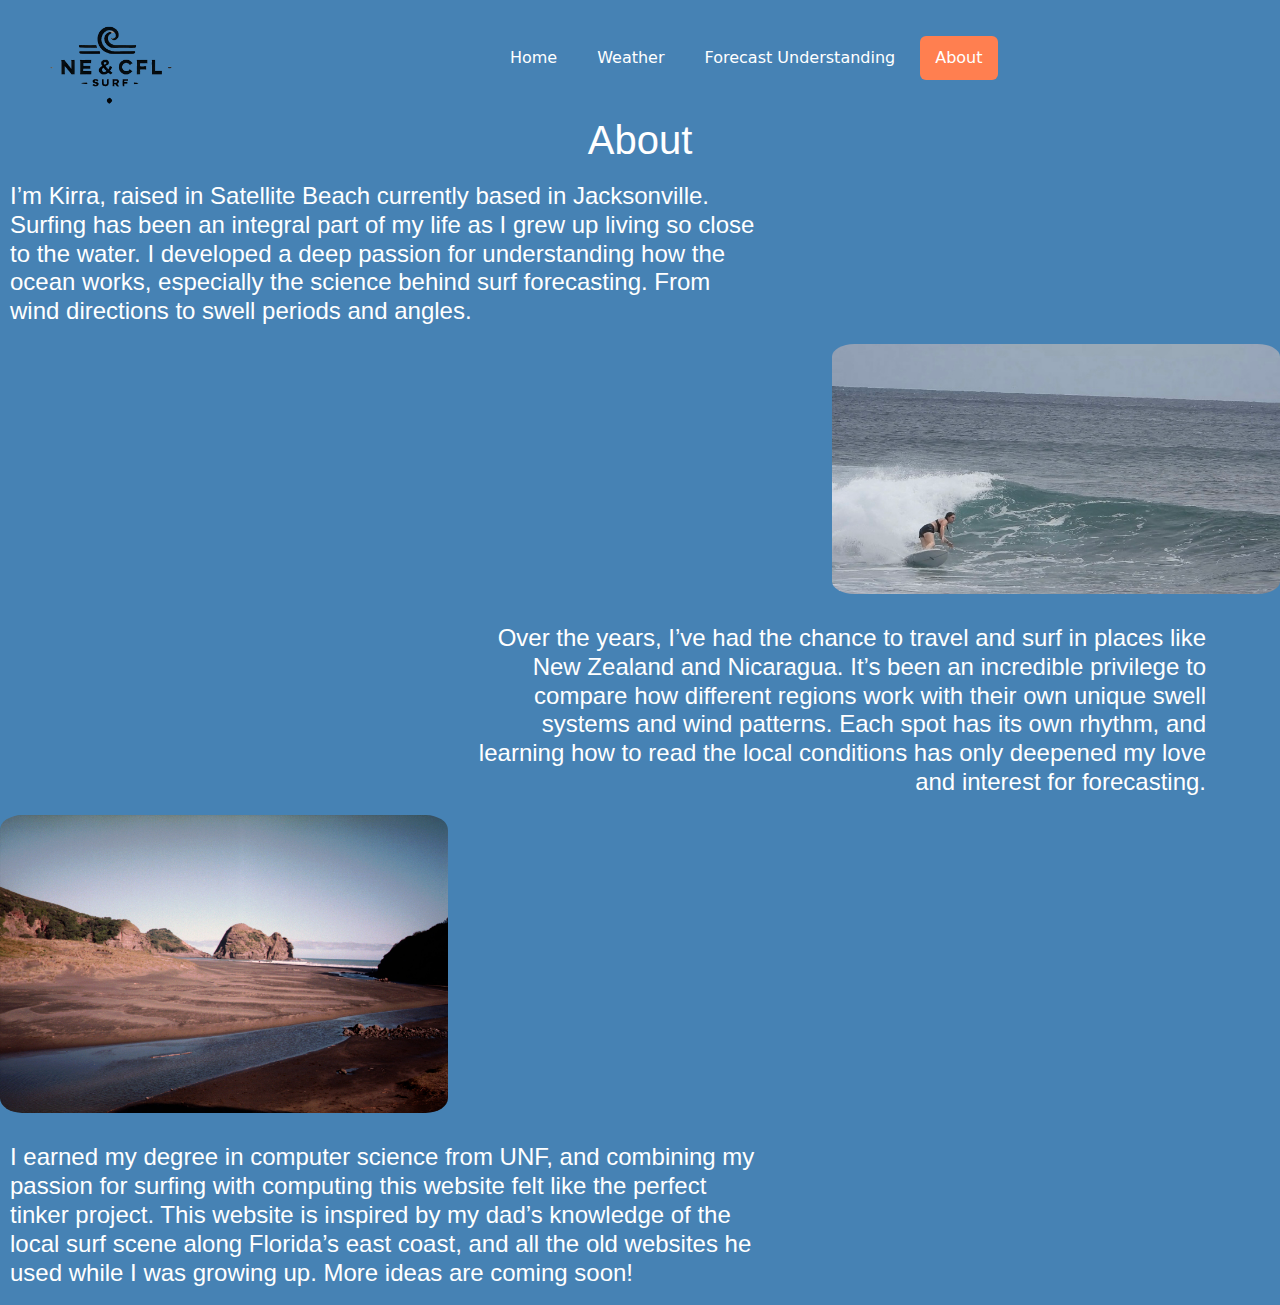
<file: about.html>
<!DOCTYPE html>
<html>
<head>
<title>North East and Central Florida Surf Forecasts|About</title>
<meta name="viewport" content="width=device-width, initial-scale=1.0">
<link href="https://cdn.jsdelivr.net/npm/bootstrap@5.3.3/dist/css/bootstrap.min.css" rel="stylesheet">
<link rel="stylesheet" href="about.css">
</head>

<body>

    <!-- Navbar -->
    <div class="container-fluid py-2">
        <div class="row align-items-center">
            <!-- Logo Section -->
            <div class="col-auto">
                <a href="index.html">
                    <img src="navbarlogo.png" alt="Logo" class="img-fluid logo-img">
                </a>
            </div>

            <!-- Navbar Pills Section -->
            <div class="col d-flex justify-content-center">
                <ul class="nav nav-pills">
                    <li class="nav-item">
                        <a class="nav-link" href="index.html">Home</a>
                    </li>
                    <li class="nav-item">
                        <a class="nav-link" href="weather.html">Weather</a>
                    </li>
                    <li class="nav-item">
                        <a class="nav-link" href="forecast understanding.html">Forecast Understanding</a>
                    </li>
                    <li class="nav-item">
                        <a class="nav-link active" href="about.html">About</a>
                    </li>
                </ul>
            </div>
        </div>
    </div>

    <script src="https://cdn.jsdelivr.net/npm/bootstrap@5.3.3/dist/js/bootstrap.bundle.min.js"></script>
    <h1>About</h1>
    
    <div class="row">
        <div class="col">
            <div class="about1contain">
            <h4>I’m Kirra, raised in Satellite Beach currently based in Jacksonville. Surfing has been an integral part of my life as I grew up living so close to the water. I developed a deep passion for understanding how the ocean works, especially the science behind surf forecasting. 
                From wind directions to swell periods and angles.</h4>
            </div>
        </div>
    </div>

    <img class="image1" src="emma (nica).jpg">

    
    <div class="row">
        <div class="col">
            <div class="about2contain">
                <h4>Over the years, I’ve had the chance to travel and surf in places like New Zealand and Nicaragua. It’s been an incredible privilege to compare how different regions work with their own unique swell systems and wind patterns. Each spot has its own rhythm, and learning how to read the local conditions has only deepened my love and interest for forecasting.</h4>
            </div>
        </div>
    </div>

    <img class="image2" src="piha.JPEG">

    <div class="row">
        <div class="col">
            <div class="about3contain">
                <h4>I earned my degree in computer science from UNF, and combining my passion for surfing with computing this website felt like the perfect tinker project. This website is inspired by my dad’s knowledge of the local surf scene along Florida’s east coast, and all the old websites he used while I was growing up. More ideas are coming soon!</h4>
            </div>
        </div>
    </div>

</body>
<script src="https://cdn.jsdelivr.net/npm/@popperjs/core@2.11.8/dist/umd/popper.min.js"></script>
<script src="https://cdn.jsdelivr.net/npm/bootstrap@5.3.3/dist/js/bootstrap.min.js"></script>
</html>
</file>
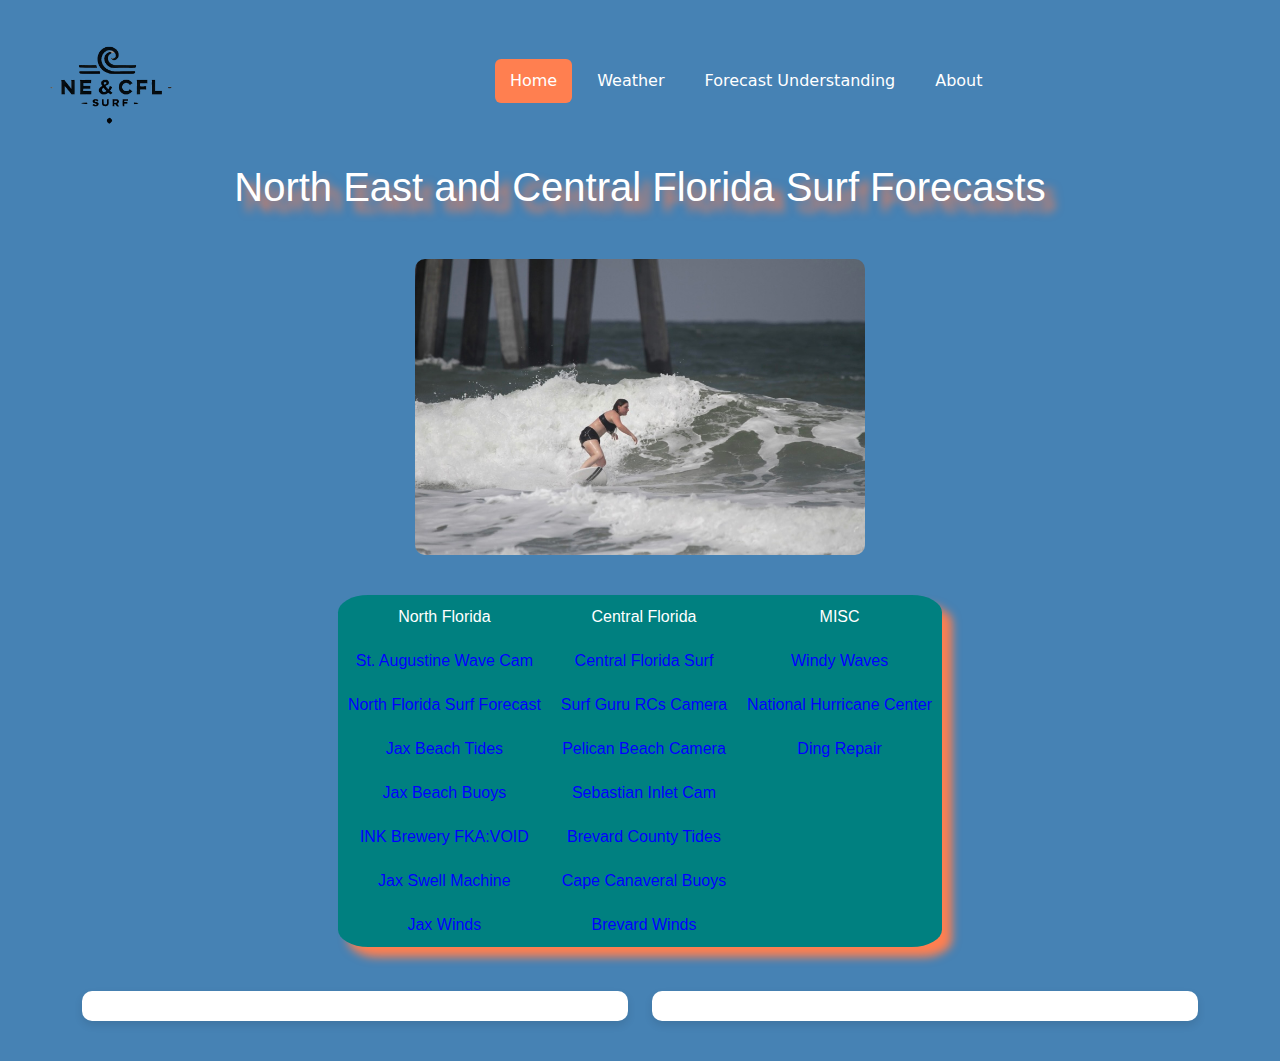
<file: base.html>
<!DOCTYPE html>
<html lang="en">
<head>
    <meta charset="UTF-8">
    <meta name="viewport" content="width=device-width, initial-scale=1.0">
    <title>NE&CFLsurf.com</title>
    <link href="https://cdn.jsdelivr.net/npm/bootstrap@5.3.3/dist/css/bootstrap.min.css" rel="stylesheet">
    <link rel="stylesheet" href="base.css">
</head>
<body>

    <!-- Navbar -->
    <div class="container-fluid py-2">
        <div class="row align-items-center">
            <!-- Logo Section -->
            <div class="col-auto">
                <a href="base.html">
                    <img src="navbarlogo.png" alt="Logo" class="img-fluid logo-img">
                </a>
            </div>

            <!-- Navbar Pills Section -->
            <div class="col d-flex justify-content-center">
                <ul class="nav nav-pills">
                    <li class="nav-item">
                        <a class="nav-link active" href="base.html">Home</a>
                    </li>
                    <li class="nav-item">
                        <a class="nav-link" href="weather.html">Weather</a>
                    </li>
                    <li class="nav-item">
                        <a class="nav-link" href="forecast understanding.html">Forecast Understanding</a>
                    </li>
                    <li class="nav-item">
                        <a class="nav-link" href="about.html">About</a>
                    </li>
                </ul>
            </div>
        </div>
    </div>

    <script src="https://cdn.jsdelivr.net/npm/bootstrap@5.3.3/dist/js/bootstrap.bundle.min.js"></script>

        
    <h1>North East and Central Florida Surf Forecasts</h1>

    
        <a href="about.html">
        <img src="front image.jpg">
        </a>


    <div class="row">
        <div class="col">
            <table>
                <tr>
                <td>North Florida</td>
                <td>Central Florida</td>
                <td>MISC</td>
                </tr>

                <tr>
                <td><a href="https://www.surf-station.com/st-augustine-hd-wave-cam/">St. Augustine Wave Cam</a></td>
                <td><a href="https://www.cflsurf.com/"> Central Florida Surf</a></td>
                <td><a href="https://www.windy.com/-Waves-waves?waves,37.751,-97.822,5"> Windy Waves </a></td>
                </tr>
                
                <tr>
                <td><a href="https://www.surf-station.com/north-florida-surf-forecast-3-2-2/">North Florida Surf Forecast</a></td>
                <td><a href="https://www.surfguru.com/rcs-satellite-beach-surf-report"> Surf Guru RCs Camera</a></td>
                <td><a href="https://www.nhc.noaa.gov/index.shtml"> National Hurricane Center</a></td>
                </tr>
                
                <tr>
                <td><a href="https://tidesandcurrents.noaa.gov/stationhome.html?id=8720291">Jax Beach Tides</a></td>
                <td><a href="https://www.surfline.com/"> Pelican Beach Camera</a></td>
                <td><a href="https://www.phixdoctor.com/product-category/universal/">Ding Repair</a></td>
                </tr>

                <tr>
                    <td><a href="https://www.ndbc.noaa.gov/station_page.php?station=41112">Jax Beach Buoys</a></td>
                    <td><a href="https://www.sebastianinletcam.com/"> Sebastian Inlet Cam</a></td>
                </tr>

                <tr>
                    <td><a href="https://www.inkfactorybrewing.com/jacksonville-surf-report">INK Brewery FKA:VOID</a></td>
                    <td><a href="https://tidesandcurrents.noaa.gov/stationhome.html?id=8721604">Brevard County Tides</a></td>
                </tr>

                <tr></tr>
                    <td><a href="https://www.swellmachine.com/indexec.html">Jax Swell Machine</a></td>
                    <td><a href="https://www.ndbc.noaa.gov/station_page.php?station=41009">Cape Canaveral Buoys</a></td>
                </tr>

                <tr>
                    <td><a href="https://www.ndbc.noaa.gov/station_page.php?station=MYPF1">Jax Winds</a></td>
                    <td><a href="https://www.ndbc.noaa.gov/station_page.php?station=41009">Brevard Winds</a></td>
                </tr>

            </table>
        </div>
    </div>


    <div class="container my-4">
        <div class="row">
            <!-- First Widget -->
            <div class="col-12 col-md-6 mb-3">
                <div class="widget-box">
                    <div id="sc-widget-497" data-sc-widget-type="report" data-sc-widget-slug="jacksonville-beach-florida" data-sc-widget-theme="light" data-sc-widget-units="1"></div>
                </div>
            </div>
    
            <!-- Second Widget -->
            <div class="col-12 col-md-6 mb-3">
                <div class="widget-box">
                    <div id="sc-widget-500" data-sc-widget-type="report" data-sc-widget-slug="cocoa-beach-florida" data-sc-widget-theme="light" data-sc-widget-units="1"></div>
                </div>
            </div>
        </div>
    </div>
    
    <script src="https://surfcaptain.com/js/get-widget.js?id=497" defer></script>
    <script src="https://surfcaptain.com/js/get-widget.js?id=500" defer></script>
    </body>

<script src="https://cdn.jsdelivr.net/npm/@popperjs/core@2.11.8/dist/umd/popper.min.js"></script>
<script src="https://cdn.jsdelivr.net/npm/bootstrap@5.3.3/dist/js/bootstrap.min.js"></script>
</html>
</file>
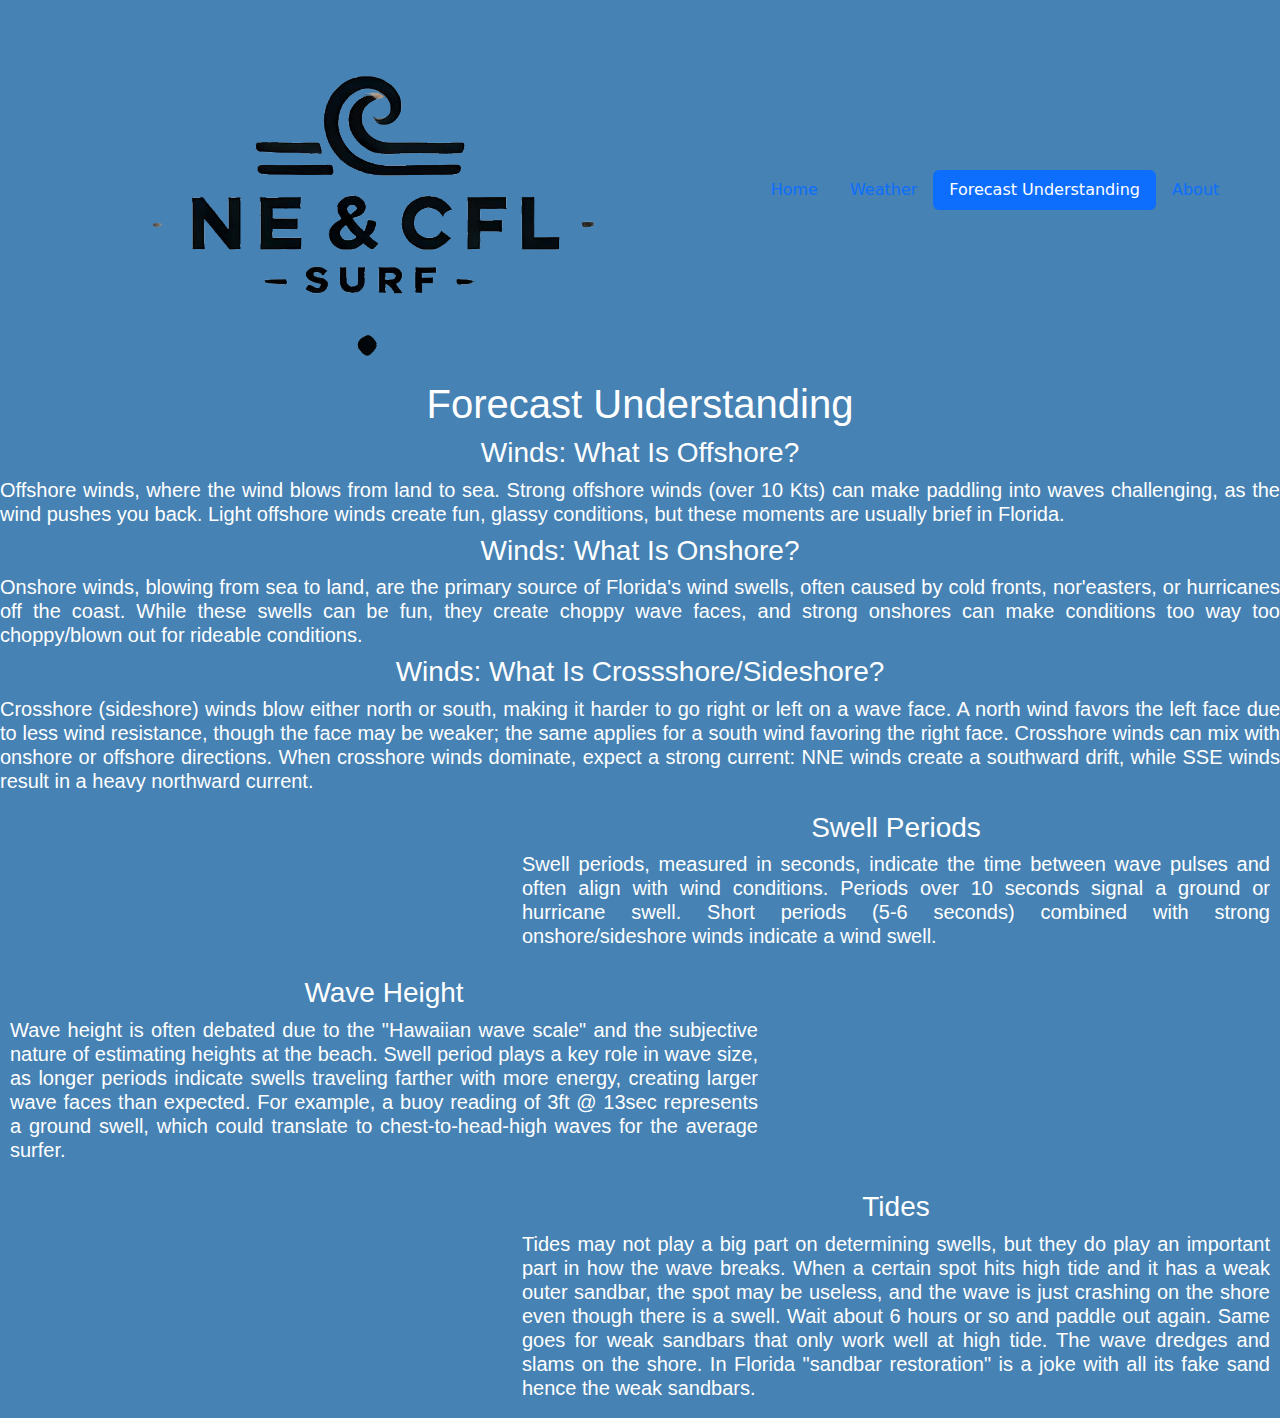
<file: forecast understanding.html>
<!DOCTYPE html>
<html>
<head>
<title>North East and Central Florida Surf Forecasts|Forecast Understanding</title>
<meta name="viewport" content="width=device-width, initial-scale=1.0">
<link href="https://cdn.jsdelivr.net/npm/bootstrap@5.3.3/dist/css/bootstrap.min.css" rel="stylesheet">
<link rel="stylesheet" href="forecast understanding.css">
</head>

<body>

    <!-- Navbar -->
    <div class="container-fluid py-2">
        <div class="row align-items-center">
            <!-- Logo Section -->
            <div class="col-auto">
                <a href="index.html">
                    <img src="navbarlogo.png" alt="Logo" class="img-fluid logo-img">
                </a>
            </div>

            <!-- Navbar Pills Section -->
            <div class="col d-flex justify-content-center">
                <ul class="nav nav-pills">
                    <li class="nav-item">
                        <a class="nav-link" href="index.html">Home</a>
                    </li>
                    <li class="nav-item">
                        <a class="nav-link" href="weather.html">Weather</a>
                    </li>
                    <li class="nav-item">
                        <a class="nav-link active" href="forecast understanding.html">Forecast Understanding</a>
                    </li>
                    <li class="nav-item">
                        <a class="nav-link" href="about.html">About</a>
                    </li>
                </ul>
            </div>
        </div>
    </div>

    <script src="https://cdn.jsdelivr.net/npm/bootstrap@5.3.3/dist/js/bootstrap.bundle.min.js"></script>

<div class="row">
    <div class="col">
            <h1>Forecast Understanding</h1>
        <div class="windUnderstandingOffshore">
            <h3>Winds: What Is Offshore?</h3>
            <h5>Offshore winds, where the wind blows from land to sea. Strong offshore winds (over 10 Kts) can make paddling into waves challenging, as the wind pushes you back. Light offshore winds create fun, glassy conditions, but these moments are usually brief in Florida. </h5>
            </div>
    </div>
</div>

<div class="row">
    <div class="col">
        <div class="windUnderstandingOnshore">
            <h3>Winds: What Is Onshore?</h3>
            <h5>Onshore winds, blowing from sea to land, are the primary source of Florida's wind swells, often caused by cold fronts, nor'easters, or hurricanes off the coast. While these swells can be fun, they create choppy wave faces, and strong onshores can make conditions too way too choppy/blown out for rideable conditions. </h5>
            </div>
    </div>
</div>

<div class="row">
    <div class="col">
        <div class="windUnderstandingSideshore">
            <h3>Winds: What Is Crossshore/Sideshore?</h3>
            <h5>Crosshore (sideshore) winds blow either north or south, making it harder to go right or left on a wave face. A north wind favors the left face due to less wind resistance, though the face may be weaker; the same applies for a south wind favoring the right face. Crosshore winds can mix with onshore or offshore directions. When crosshore winds dominate, expect a strong current: NNE winds create a southward drift, while SSE winds result in a heavy northward current.</h5>
            </div>
    </div>
</div>


<div class="row">
    <div class="col">
            <div class="swellPeriod">
                <h3> Swell Periods</h3>
                <h5>Swell periods, measured in seconds, indicate the time between wave pulses and often align with wind conditions. Periods over 10 seconds signal a ground or hurricane swell. Short periods (5-6 seconds) combined with strong onshore/sideshore winds indicate a wind swell. </h5>
            </div>
    </div>
</div>

<div class="row">
    <div class="col">
            <div class="waveHeight">
                <h3>Wave Height</h3>
                <h5>Wave height is often debated due to the "Hawaiian wave scale" and the subjective nature of estimating heights at the beach. Swell period plays a key role in wave size, as longer periods indicate swells traveling farther with more energy, creating larger wave faces than expected. For example, a buoy reading of 3ft @ 13sec represents a ground swell, which could translate to chest-to-head-high waves for the average surfer. </h5>
            </div>
    </div>
</div>

<div class="row">
    <div class="col">
            <div class="tides">
                <h3>Tides</h3>
                <h5>Tides may not play a big part on determining swells, but they do play an important part in how the wave breaks. 
                    When a certain spot hits high tide and it has a weak outer sandbar, the spot may be useless, and the wave is just crashing on the shore even though there is a swell. Wait about 6 hours or so and paddle out again. 
                    Same goes for weak sandbars that only work well at high tide. The wave dredges and slams on the shore. In Florida "sandbar restoration" is a joke with all its fake sand hence the weak sandbars. </h5>
            </div>
    </div>
</div>

</body>
<script src="https://cdn.jsdelivr.net/npm/@popperjs/core@2.11.8/dist/umd/popper.min.js"></script>
<script src="https://cdn.jsdelivr.net/npm/bootstrap@5.3.3/dist/js/bootstrap.min.js"></script>
</html>
</file>
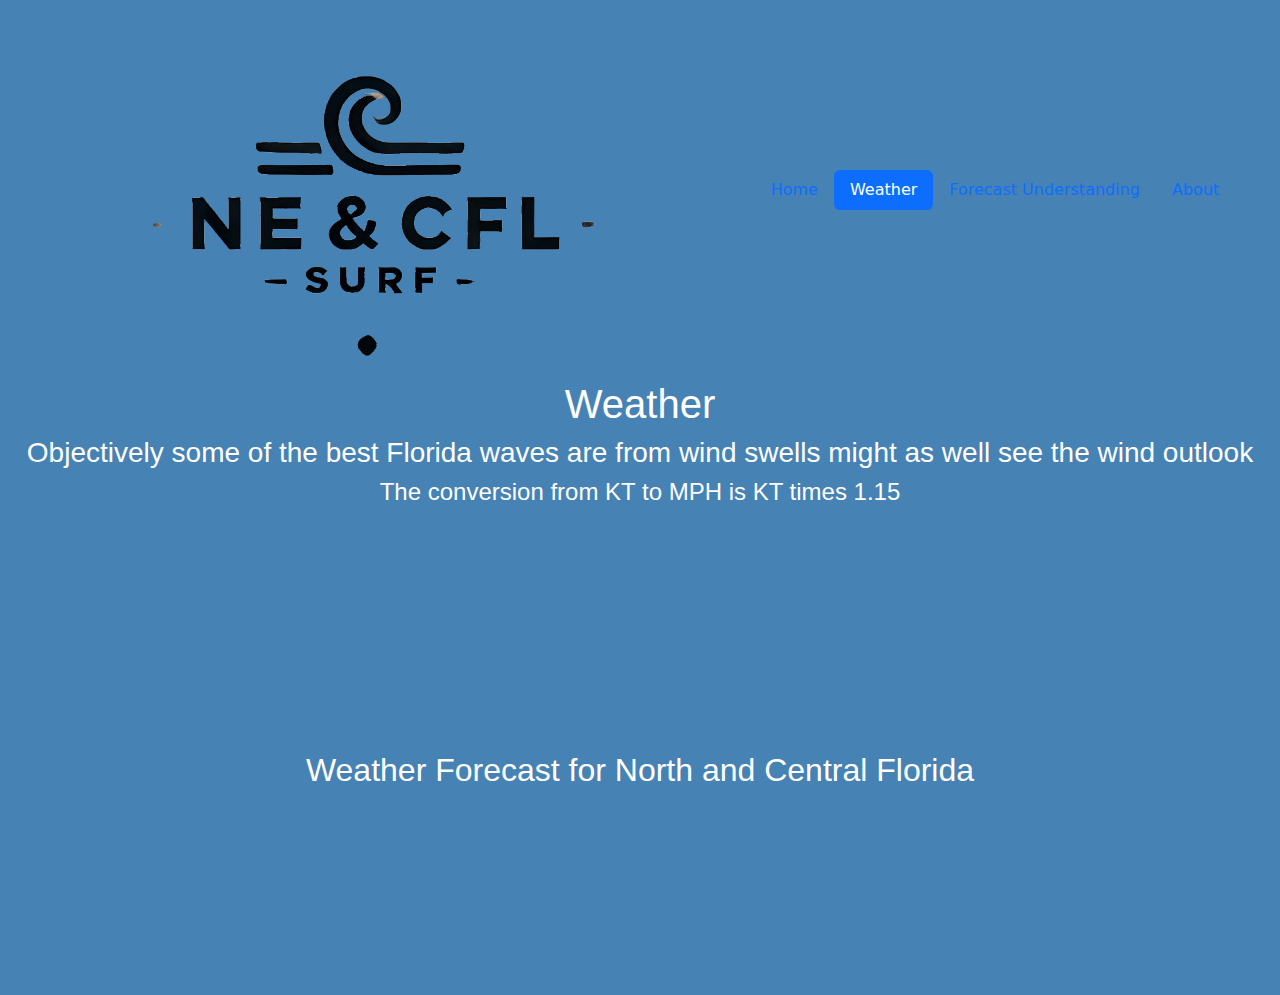
<file: weather.html>
<!DOCTYPE html>
<html>
<head>
<title>North East and Central Florida Surf Forecasts|Weather</title>
<meta name="viewport" content="width=device-width, initial-scale=1.0">
<link href="https://cdn.jsdelivr.net/npm/bootstrap@5.3.3/dist/css/bootstrap.min.css" rel="stylesheet">
<link rel="stylesheet" href="weather.css">
</head>
<body>

    <!-- Navbar -->
    <div class="container-fluid py-2">
        <div class="row align-items-center">
            <!-- Logo Section -->
            <div class="col-auto">
                <a href="index.html">
                    <img src="navbarlogo.png" alt="Logo" class="img-fluid logo-img">
                </a>
            </div>

            <!-- Navbar Pills Section -->
            <div class="col d-flex justify-content-center">
                <ul class="nav nav-pills">
                    <li class="nav-item">
                        <a class="nav-link" href="index.html">Home</a>
                    </li>
                    <li class="nav-item">
                        <a class="nav-link active" href="weather.html">Weather</a>
                    </li>
                    <li class="nav-item">
                        <a class="nav-link" href="forecast understanding.html">Forecast Understanding</a>
                    </li>
                    <li class="nav-item">
                        <a class="nav-link" href="about.html">About</a>
                    </li>
                </ul>
            </div>
        </div>
    </div>

    <script src="https://cdn.jsdelivr.net/npm/bootstrap@5.3.3/dist/js/bootstrap.bundle.min.js"></script>

<h1>Weather</h1>
<h3>Objectively some of the best Florida waves are from wind swells might as well see the wind outlook</h3>
<h4> The conversion from KT to MPH is KT times 1.15 </h4>

    <!-- Windy Widget Section -->
    <div class="container my-4">
        <div class="row">
            <div class="col-12">
                <div class="windywind">
                    <iframe class="responsive-iframe" src="https://embed.windy.com/embed.html?type=map&location=coordinates&metricRain=in&metricTemp=°F&metricWind=kt&zoom=7&overlay=wind&product=ecmwf&level=surface&lat=29.066&lon=-80.123" frameborder="0"></iframe>
                </div>
            </div>
        </div>
    </div>

<h2> Weather Forecast for North and Central Florida</h2>
<div class="container my-4">
    <div class="row justify-content-center g-4">
        <!-- Jacksonville Weather Widget -->
        <div class="col-12 col-md-6">
            <iframe class="responsive-iframe" 
                src="https://www.meteoblue.com/en/weather/widget/daily/jacksonville_united-states_4160021?geoloc=fixed&days=5&tempunit=FAHRENHEIT&windunit=MILE_PER_HOUR&precipunit=INCH" 
                frameborder="0" scrolling="NO" allowtransparency="true">
            </iframe>
        </div>

        <!-- Satellite Beach Weather Widget -->
        <div class="col-12 col-md-6">
            <iframe class="responsive-iframe" 
                src="https://www.meteoblue.com/en/weather/widget/daily/satellite-beach_united-states_4172173?geoloc=fixed&days=5&tempunit=FAHRENHEIT&windunit=MILE_PER_HOUR&precipunit=INCH" 
                frameborder="0" scrolling="NO" allowtransparency="true">
            </iframe>
        </div>
    </div>
</div>

</body>
<script src="https://cdn.jsdelivr.net/npm/@popperjs/core@2.11.8/dist/umd/popper.min.js"></script>
<script src="https://cdn.jsdelivr.net/npm/bootstrap@5.3.3/dist/js/bootstrap.min.js"></script>
</html>
</file>
<file: about.css>
body{
    background-color: steelblue;
    margin: 0;
    padding: 0;
    
}
h1{
        text-align: center;
        color: white;
        font-family: Avantgarde, TeX Gyre Adventor, URW Gothic L, sans-serif;
}
h4{
    color: white;
    font-family: Avantgarde, TeX Gyre Adventor, URW Gothic L, sans-serif;
}
/* Nav Pills Styling */
.nav-pills {
    gap: 10px; /* Adds space between pills */
    flex-wrap: nowrap; /* Prevents wrapping to vertical */
    overflow-x: auto; /* Allow horizontal scrolling if needed */
   /* margin-right: 200px;*/
}

.nav-link {
    color: white;
    background-color: transparent;
    border-radius: 5px;
    padding: 10px 15px;
    transition: background-color 0.3s;
}

.nav-link.active {
    background-color: coral !important;
    color: white;
}

.nav-link:hover {
    background-color: lightcoral;
    color: white;
}

/* Responsive Layout Fixes */
@media (max-width: 768px) {
    .nav-pills {
        justify-content: center; /* Keep centered on small screens */
    }
}

/* Logo Styling */
.logo-img {
    max-height: 100px;
    width: auto;  /* Prevent stretching */
}

.logo {
    display: flex;
    align-items: center;
    margin-right: 20px; /* Space between the logo and nav links */
    flex-shrink: 0; /* Prevent the logo from shrinking */
}

/* Ensure hover effects don't apply to the logo */
.logo a:hover {
    background-color: transparent;
}
.about1contain{
    width: 60%;            /* Limits the width to 60% of the screen (adjust as needed) */
    text-align: left;      /* Aligns the text to the left inside the container */
    padding: 10px;         /* Adds padding around the text */
    line-height: 1.4;
}

.image1{
    display: block;
    width: 35%;              /* Adjust the image width */
    position: relative;
    margin-left: auto;       /* Align the image to the right */
    margin-right: 0px;       /* Keeps it against the right edge */
    margin-bottom: 20px;     /* Adds some space below the image */
    border-radius: 5%;
}

.about2contain{
    text-align: right;
    width: 60%;                 
    padding: 10px;         
    line-height: 1.4;
    margin-left: 35%;
}

.image2 {
    display: block;
    width: 35%;              
    position: relative;
    margin-left: 0px;        
    margin-right: auto;      
    margin-bottom: 20px;   
    border-radius: 5%;  
}

.about3contain{
    width: 60%;            
    text-align: left;      
    padding: 10px;        
    line-height: 1.4;
}

/* Responsive Image Size for Mobile */
@media (max-width: 768px) {
    .image1, .image2 {
        width: 70%; /* Adjust as needed */
        margin-left: auto;
        margin-right: auto;
        display: block;
    }
}
</file>
<file: base.css>
body {
    background-color: steelblue ;
    margin: 0;
    padding: 0;
    display: flex;            /* Use flexbox for centering */
    flex-direction: column;  /* Stack elements vertically */
    align-items: center;     /* Center elements horizontally */
}

h1 {
    text-align: center;
    color: white;
    text-shadow: 10px 10px 10px coral;
    font-family: Avantgarde, TeX Gyre Adventor, URW Gothic L, sans-serif;
    padding-bottom: 20px;
}
a{
    display: inline-block;
    text-align: center;
}
img {
    display: block;
    width: 450px;
    margin: 20px auto;
    border-radius: 10px;
}

/* Nav Pills Styling */
.nav-pills {
    gap: 10px; /* Adds space between pills */
    flex-wrap: nowrap; /* Prevents wrapping to vertical */
    overflow-x: auto; /* Allow horizontal scrolling if needed */
   /* margin-right: 200px;*/
}

.nav-link {
    color: white;
    background-color: transparent;
    border-radius: 5px;
    padding: 10px 15px;
    transition: background-color 0.3s;
}

.nav-link.active {
    background-color: coral !important;
    color: white;
}

.nav-link:hover {
    background-color: lightcoral;
    color: white;
}

/* Responsive Layout Fixes */
@media (max-width: 768px) {
    .nav-pills {
        justify-content: center; /* Keep centered on small screens */
    }
}

/* Logo Styling */
.logo-img {
    max-height: 100px;
    width: auto;  /* Prevent stretching */
}

.logo {
    display: flex;
    align-items: center;
    margin-right: 20px; /* Space between the logo and nav links */
    flex-shrink: 0; /* Prevent the logo from shrinking */
}

/* Ensure hover effects don't apply to the logo */
.logo a:hover {
    background-color: transparent;
}

table {
    color: white;
    margin: 20px auto;
    text-align: center;
    background-color: teal;
    border-collapse: collapse;
    width: 100%;
    border-radius: 5%;
    box-shadow: 10px 10px 10px coral;
    font-family: Avantgarde, TeX Gyre Adventor, URW Gothic L, sans-serif;
}

td {
    padding: 10px;
    text-align: center;
}

td a {
    color: blue;
    text-decoration: none;
}

/* Widget Box Styling */
.widget-box {
    background-color: white;
    border-radius: 10px;
    box-shadow: 0 4px 8px rgba(0, 0, 0, 0.1);
    padding: 15px;
    width: 100%; /* Ensure it takes full width */
}

/* Add a margin between widgets */
@media (max-width: 768px) {
    .widget-box {
        margin-bottom: 20px; /* Space between stacked widgets */
    }
}
</file>
<file: forecast understanding.css>
body{
    background-color: steelblue;
    margin: 0;
    padding: 0;
    
}
h1{
        text-align: center;
        color: white;
        font-family: Avantgarde, TeX Gyre Adventor, URW Gothic L, sans-serif;
}
h2{
    text-align: center;
    color: white;
    font-family: Avantgarde, TeX Gyre Adventor, URW Gothic L, sans-serif;
}
h3{
    text-align: center;
    color: white;
    font-family: Avantgarde, TeX Gyre Adventor, URW Gothic L, sans-serif;
}
h5{
    text-align:justify;
    color: white;
    font-family: Avantgarde, TeX Gyre Adventor, URW Gothic L, sans-serif;
}
/* Main NavBar */
.navBar {
    display: flex;
    justify-content: space-between; /* Space between logo and nav links */
    align-items: center;
    padding: 10px 20px;
    width: 100%;
    box-sizing: border-box;
    font-family: Avantgarde, TeX Gyre Adventor, URW Gothic L, sans-serif;
}

.navBar .navLinks {
    display: flex;
    justify-content: center; /* Center the nav links */
    flex-grow: 1; /* Let the nav links take up available space */
    text-align: center; /* Center the nav text */
    margin-left: -200px;
}

.navBar a:hover {
    background-color: white;
    color: black;
}

.navBar a {
    color: white;
    padding: 14px 10px; /* Adjust padding for smaller tab size */
    text-decoration: none;
    font-size: 17px;
    margin: 0 10px; /* Minimal spacing between nav items */
}

.navBar a.active {
    background-color: steelblue;
    color: white;
}

/* Logo Adjustments */
.logo img {
    width: 150px; /* Adjust the size of the logo */
    height: auto;
}

.logo {
    display: flex;
    align-items: center;
    margin-right: 20px; /* Space between the logo and nav links */
    flex-shrink: 0; /* Prevent the logo from shrinking */
}

/* Ensure hover effects don't apply to the logo */
.logo a:hover {
    background-color: transparent;
}

.windUnderstanding{
    width: 60%;            /* Limits the width to 60% of the screen (adjust as needed) */
    text-align: left;      /* Aligns the text to the left inside the container */
    padding: 10px;         /* Adds padding around the text */
    line-height: 1.4;
    color: white;
}

.swellPeriod{
    text-align: right;
    width: 60%;                 
    padding: 10px;         
    line-height: 1.4;
    margin-left: 40%;
    color: white;
}

.waveHeight{
    width: 60%;            /* Limits the width to 60% of the screen (adjust as needed) */
    text-align: left;      /* Aligns the text to the left inside the container */
    padding: 10px;         /* Adds padding around the text */
    line-height: 1.4;
    color: white;
}

.tides{
    text-align: right;
    width: 60%;                 
    padding: 10px;         
    line-height: 1.4;
    margin-left: 40%;
    color: white;
    
}
</file>
<file: weather.css>
body{
    background-color: steelblue;
    margin: 0;
    padding: 0;
    
    }
h1{
        text-align: center;
        color: white;
        font-family: Avantgarde, TeX Gyre Adventor, URW Gothic L, sans-serif;
}
h2{
    text-align: center;
    color: white;
    font-family: Avantgarde, TeX Gyre Adventor, URW Gothic L, sans-serif;
}
h3{
    text-align: center;
    color: white;
    font-family: Avantgarde, TeX Gyre Adventor, URW Gothic L, sans-serif;
}
h4{
    text-align: center;
    color: white; 
    font-family: Avantgarde, TeX Gyre Adventor, URW Gothic L, sans-serif;
}
/* Main NavBar */
.navBar {
    display: flex;
    justify-content: space-between; /* Space between logo and nav links */
    align-items: center;
    padding: 10px 20px;
    width: 100%;
    box-sizing: border-box;
    font-family: Avantgarde, TeX Gyre Adventor, URW Gothic L, sans-serif;
}

.navBar .navLinks {
    display: flex;
    justify-content: center; /* Center the nav links */
    flex-grow: 1; /* Let the nav links take up available space */
    text-align: center; /* Center the nav text */
    margin-left: -200px;
}

.navBar a:hover {
    background-color: white;
    color: black;
}

.navBar a {
    color: white;
    padding: 14px 10px; /* Adjust padding for smaller tab size */
    text-decoration: none;
    font-size: 17px;
    margin: 0 10px; /* Minimal spacing between nav items */
}

.navBar a.active {
    background-color: steelblue;
    color: white;
}

/* Logo Adjustments */
.logo img {
    width: 150px; /* Adjust the size of the logo */
    height: auto;
}

.logo {
    display: flex;
    align-items: center;
    margin-right: 20px; /* Space between the logo and nav links */
    flex-shrink: 0; /* Prevent the logo from shrinking */
}

/* Ensure hover effects don't apply to the logo */
.logo a:hover {
    background-color: transparent;
}

.windywind{
    margin-left: auto;
    margin-right: auto;
    width: 40%;
    padding: 20px;
    border-radius: 5%;
}

.weather{
    display: flex;                 /* Enables flexbox for horizontal alignment */
    justify-content: space-evenly;
    margin: auto 200px;             /* Centers the container and adds margin */
    width: 90%;
}
</file>
